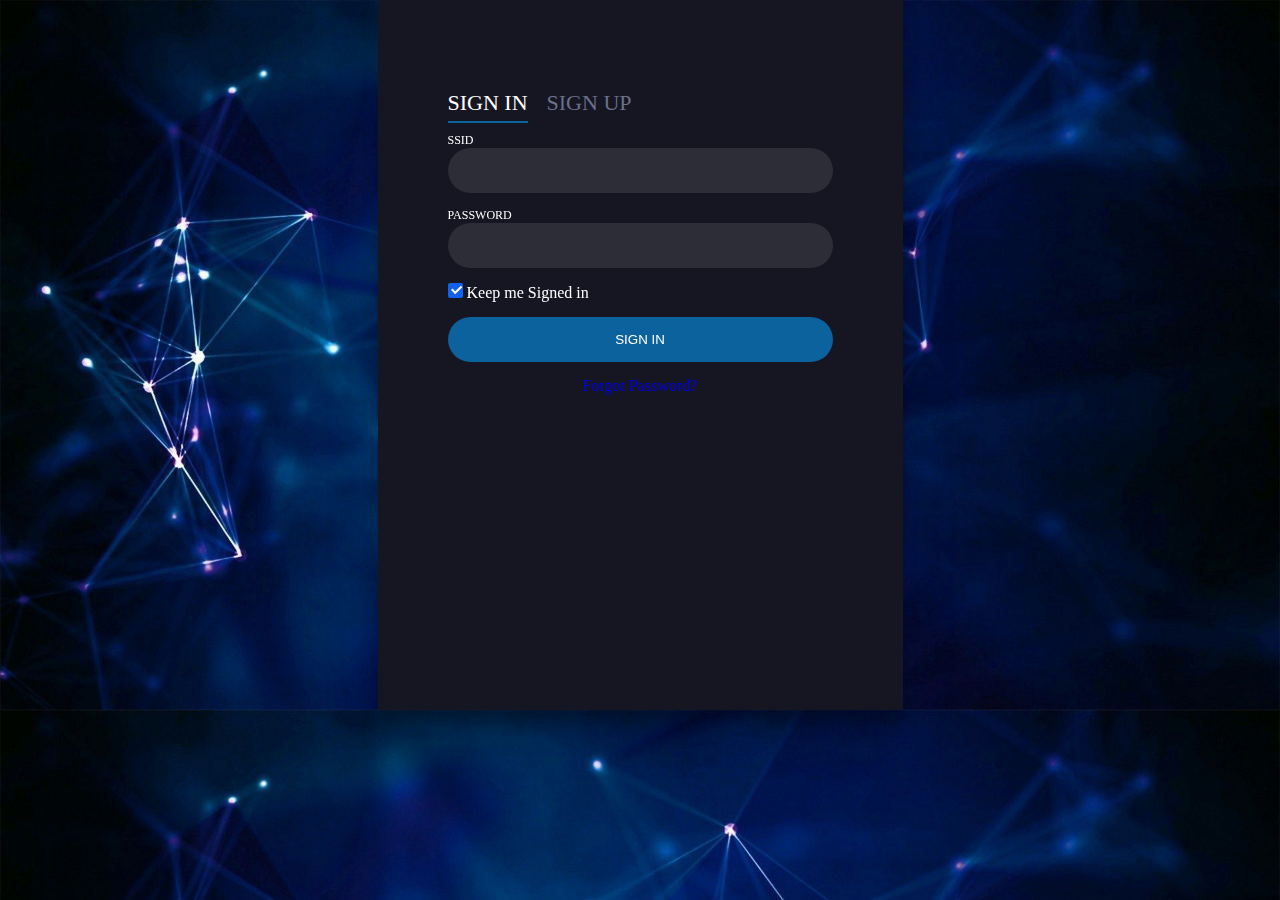
<file: index.html>
<!DOCTYPE html>
<html>
<head>
  <title>Control panel SignUp login</title> 
  <link rel="stylesheet" type="text/css" href="CSSL.css">
</head>
<form id="form0" name="vform" onsubmit="return chk_function()">
<div class="login-wrap">
  <div class="login-html">
    <input id="tab-1" type="radio" name="tab" class="sign-in" checked><label for="tab-1" class="tab" >Sign In</label>
    <input id="tab-2" type="radio" name="tab" class="sign-up"><label for="tab-2" class="tab">Sign Up</label>
    <div class="login-form">
      <div class="sign-in-htm">
        <div class="group" id="SSID_div">
          <label for="user" class="label">SSID</label>
          <input id="user" name="Name" type="text" class="input">
		  <div id="name_error"></div>
        </div>
        <div class="group" id="password_div">
          <label for="pass" class="label">Password</label>
          
          <input id="pass" name="passw" type="password" class="input" data-type="password" onfocus="myFunction(this)">
		  <div id="password_error"></div>
        </div>
        <div class="group">
          <input id="check" type="checkbox" class="check" checked>
          <label for="check"><span class="icon"></span> Keep me Signed in</label>
        </div>
        <div class="group">
           <a href="index.html"><input type="submit" class="button" value="Sign In"></a>
        </div>
        <div class="hr"></div>
        <div class="foot-lnk">
          <a href="#forgot">Forgot Password?</a>
        </div>
      </div>
	  </form>
	  <form id="form0">
      <div class="sign-up-htm">
        <div class="group">
          <label for="user" class="label">SSID</label>
          <input id="user" name= "name" type="text" class="input" required>
        </div>
        <div class="group">
          <label for="pass" class="label">Password</label>
          <input id="pass"  name= "passw" type="password" class="input" data-type="password" required>
        </div>
        <div class="group">
          <label for="pass" class="label">Repeat Password</label>
          <input id="pass" name= "passw" type="password" class="input" data-type="password" required>
        </div>
        <div class="group">
          <label for="pass" class="label">Email Address</label>
          
          <input id="pass" name= "Email" type="text" class="input" placeholder="Username@example.com" required>
        </div>
        <div class="group">
          <a href="index.html"><input type="submit" class="button" value="Sign Up"></a>
        </div>
		</form>
        <div class="hr"></div>
        <div class="foot-lnk">
          <label for="tab-1">Already Member?</a>
        </div>
      </div>
    </div>
  </div>
</div>

 

<script type="text/javascript">

// SELECTING ALL TEXT ELEMENTS 
var SSID = document.forms['vform']['Name']; //SSID elament
var password = document.forms['vform']['passw'];//password elament

// SELECTING ALL ERROR DISPLAY ELEMENTS
var name_error = document.getElementById('name_error')//error massege for the name if the SSID is embty 
var password_error = document.getElementById('password_error');//error massege for the password if the password is embty or not contane @ and .

// SETTING ALL EVENT LISTENERS
SSID.addEventListener('blur', nameVerify, true);// check the SSID and verify
password.addEventListener('blur', passwordVerify, true);// check the password and verify
 
function chk_function() { // the founction to check the form of sign up and login 

if(SSID.value=='' && password.value=='')// if statment to check
 {
    SSID.style.border = "1px solid red";//error massege for the name if the SSID is embty 
    password.style.border = "1px solid red";//error massege for the password if the password is embty or not contane @ and .
	document.getElementById('SSID_div').style.color = "red";//the style
    document.getElementById('password_div').style.color = "red";//the style
	name_error.textContent = "SSID is required";
    password_error.textContent = "Password is required";
	SSID.focus();//foucs in the password and make it yallow
    <!--password.focus()-->
    return false;
 }
if (SSID.value=='') // if statment to check or massege for the password if the password is embty or not c
{
    SSID.style.border = "1px solid red";
    document.getElementById('SSID_div').style.color = "red";
    name_error.textContent = "SSID is required";
    SSID.focus();
    return false;
 }
  
if (password.value=='')// if statment to checkhe name if the SSID is embty 
{
    password.style.border = "1px solid red";
    document.getElementById('password_div').style.color = "red";
    password_error.textContent = "Password is required";
    <!--password.focus()-->
    return false;
 } 
  
if (/[^a-zA-Z]/.test(password.value.charAt(0))==true)// if statment to check// if statment to check to check password length
 {
    password.style.border = "1px solid red";
    document.getElementById('password_div').style.color = "red";
    password_error.textContent = "first char in password must be letter from a to z or A to Z only";
    <!--password.focus();-->
    return false;
 } 
 
if (password.value.length < 10)// if statment to check to check password length
{
    password.style.border = "1px solid red";
    document.getElementById('password_div').style.color = "red";
    password_error.textContent = "the password must contains at least 10 digits";
    <!--password.focus();-->
    return false;
   
 }
 if(SSID.value.length > 0 && password.value.length > 0){// if statment to check the legnth of
 // password and SSID then log in successfully
    alert("You have signed in successfully");
    window.location.replace("index.html");
       return false;

}
}

// event handler functions
function nameVerify() {// if statment to check SSID
  if (SSID.value.length > 1) {
   SSID.style.border = "1px solid #5e6e66";
   document.getElementById('SSID_div').style.color = "#5e6e66";
   name_error.innerHTML= "";
   return true;
  }
}

function passwordVerify() {// if statment to check the password
  if (password.value.length > 1) {
  	password.style.border = "1px solid #5e6e66";
  	document.getElementById('password_div').style.color = "#5e6e66";
  	password_error.innerHTML = "";
  	return true;
  }
  
}


function myFunction(x) {// if statment to make feld yallow in foucs

  x.style.background = "#0C629C";
}

</script>
</html>
</file>
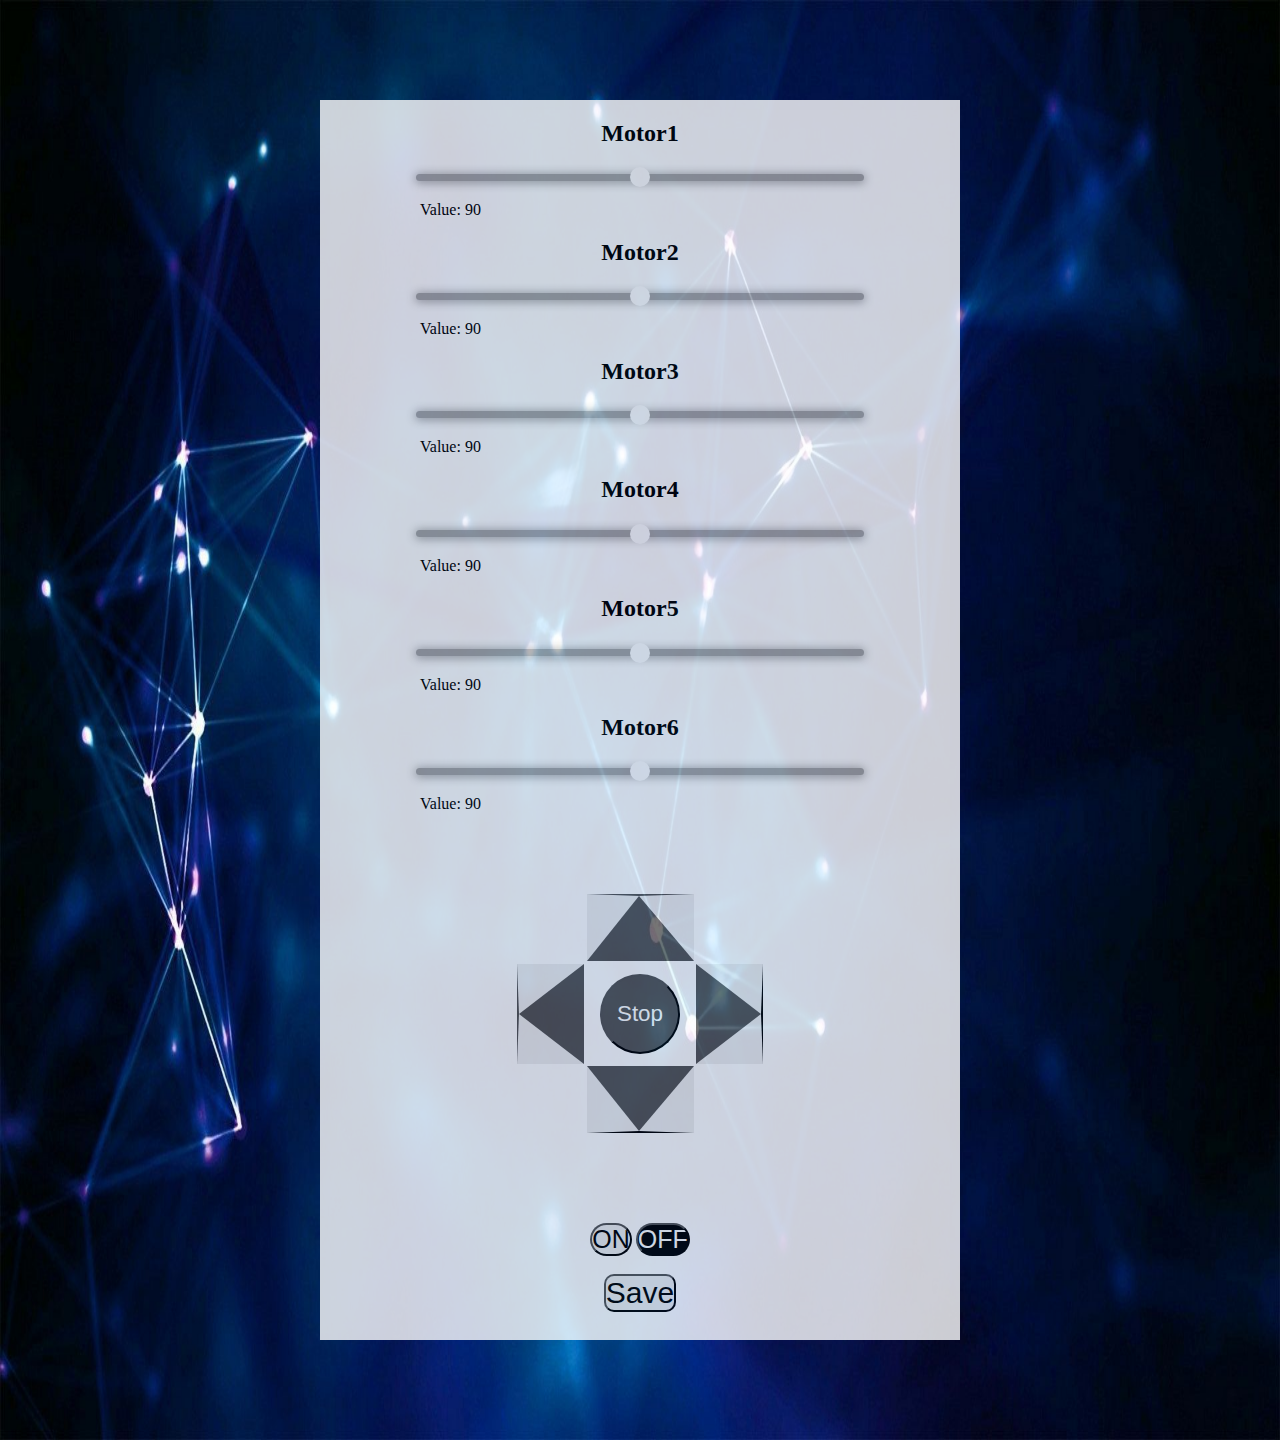
<file: index2.html>
<!DOCTYPE html>
<html lang="en">
<head>
    <meta charset="UTF-8">
    <meta http-equiv="X-UA-Compatible" content="IE=edge">
    <meta name="viewport" content="width=device-width, initial-scale=1.0">
    <title>Robot Control System</title>
    <link rel="stylesheet" href="CSS.css">   

</head>

<body>
 
    <div class = "slideContainer">
        
        <iframe name="dummyframe" id="dummyframe" style="display: none;"></iframe>
        <form id="myForm" action="index.php" method ="POST" target="dummyframe">
      
        <!--المحرك 1-->
        <h2>Motor1</h2>
        <div class = "motor1">
        <input type="range" min = "0" max = "180" value="90" id = "Range1" class = "slider" name = "M1">
        <p>Value: <span id = "value1"></span></p>
        </div>

        <!--المحرك 2-->
        <h2>Motor2</h2>
        <div class = "motor2">
        <input type="range" min = "0" max = "180" value="90" id = "Range2" class = "slider" name = "M2">
        <p>Value: <span id = "value2"></span></p>
        </div>

        
        <!--المحرك 3-->
        <h2>Motor3</h2>
        <div class = "motor3">
        <input type="range" min = "0" max = "180" value="90" id = "Range3" class = "slider" name = "M3">
        <p>Value: <span id = "value3"></span></p>
        </div>

        <!--المحرك 4-->
        <h2>Motor4</h2>
        <div class = "motor4">
        <input type="range" min = "0" max = "180" value="90" id = "Range4" class = "slider" name = "M4">
        <p>Value: <span id = "value4"></span></p>
        </div>

        <!--المحرك 5-->
        <h2>Motor5</h2>
        <div class = "motor5">
        <input type="range" min = "0" max = "180" value="90" id = "Range5" class = "slider" name = "M5">
        <p>Value: <span id = "value5"></span></p>
        </div>

        <!--المحرك 6-->
        <h2>Motor6</h2>
        <div class = "motor6">
        <input type="range" min = "0" max = "180" value="90" id = "Range6" class = "slider" name = "M6">
        <p>Value: <span id = "value6"></span></p>
        </div>

        <br><br>
		<p>

        </p><table id= "table">

        <tr>
          <th> </th>
          <th> </th>
          <th> </th>
        </tr>
        <tr>
          <td> </td>
          <td> </td>
          <td> </td>
        </tr>
        <tr>
          <td> </td>
          <td> <input type="submit" class ="Forward"  value = "Forward" name =forward > </td>
          <td> </td>
        </tr>
        <tr>
          <td> <input type="submit" class="Left" value = "Left" name =left > </td>
          <td> <input type="submit" class="Stop" value = "Stop" name =stop > </td>
          <td> <input type="submit" class="Right" value = "Right" name =right > </td>
        </tr> 
        <tr>
          <td> </td>
          <td> <input type="submit" class ="Backward" value = "Backward" name =backward > </td>
          <td> </td>
        </tr>
		<tr>
          <td> </td>
          <td> </td>
          <td> </td>
        </tr>
    
        </table>   
		<br><br>

        <br><br>
        <input class= ON type="submit" value = "ON" name =on>
        <input class= OFF type="submit" value = "OFF" name =off>
        <br><br>
		<input class= SAVE type="submit" value = "Save" name = save>
	    <br><br>

        </form>
    </div>
	<script>
  window.watsonAssistantChatOptions = {
      integrationID: "ea2a1c12-99fe-4af3-9c26-512bf5897c5b", // The ID of this integration.
      region: "eu-de", // The region your integration is hosted in.
      serviceInstanceID: "61323bca-0c58-4887-82cb-ef18de316bb3", // The ID of your service instance.
      onLoad: function(instance) { instance.render(); }
    };
  setTimeout(function(){
    const t=document.createElement('script');
    t.src="https://web-chat.global.assistant.watson.appdomain.cloud/loadWatsonAssistantChat.js";
    document.head.appendChild(t);
  });
</script>
</body>

<script src="JS.js"></script>

</html>
</file>
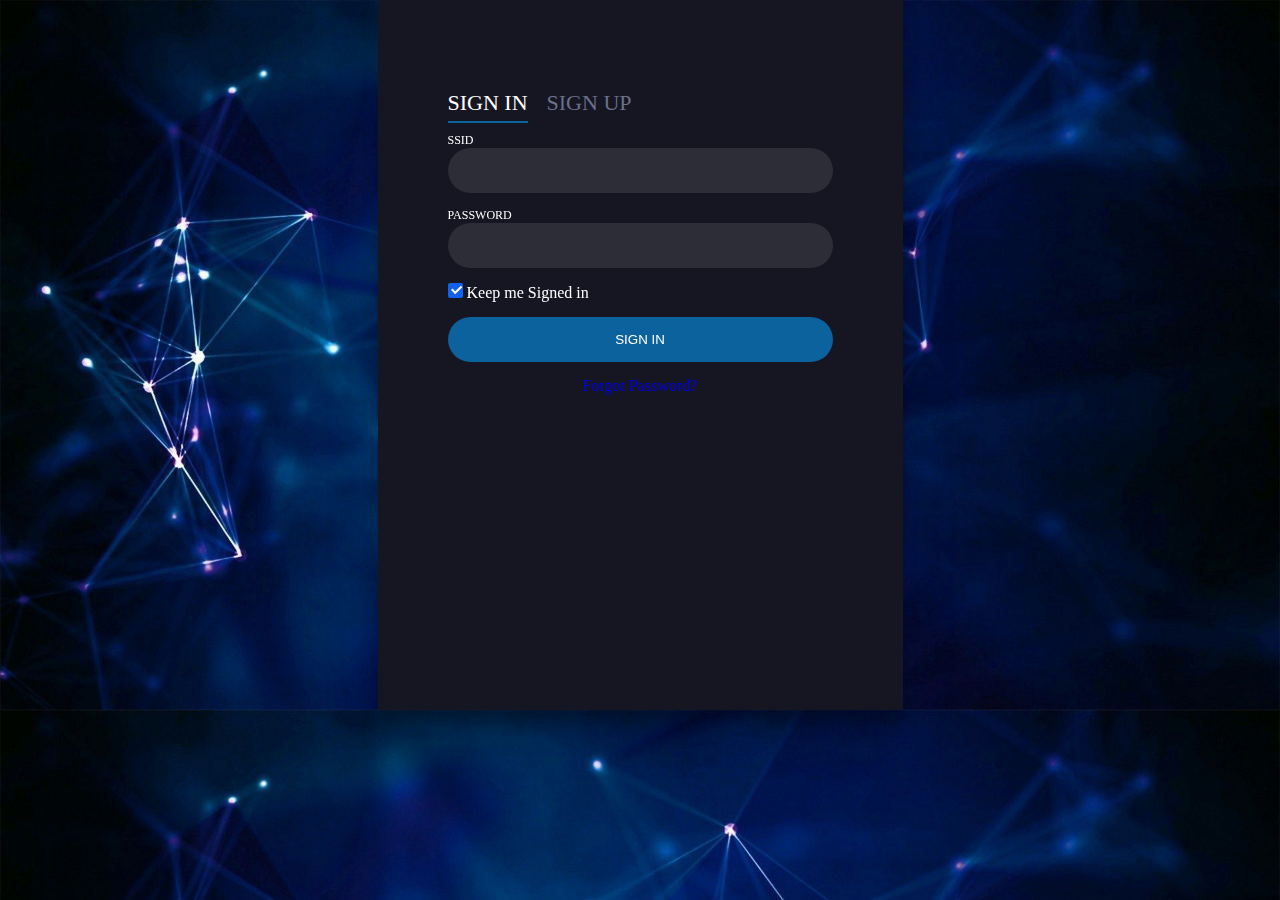
<file: Log.html>
<!DOCTYPE html>
<html>
<head>
  <title>Control panel SignUp login</title> 
  <link rel="stylesheet" type="text/css" href="CSSL.css">
</head>
<form id="form0" name="vform" onsubmit="return chk_function()">
<div class="login-wrap">
  <div class="login-html">
    <input id="tab-1" type="radio" name="tab" class="sign-in" checked><label for="tab-1" class="tab" >Sign In</label>
    <input id="tab-2" type="radio" name="tab" class="sign-up"><label for="tab-2" class="tab">Sign Up</label>
    <div class="login-form">
      <div class="sign-in-htm">
        <div class="group" id="SSID_div">
          <label for="user" class="label">SSID</label>
          <input id="user" name="Name" type="text" class="input">
		  <div id="name_error"></div>
        </div>
        <div class="group" id="password_div">
          <label for="pass" class="label">Password</label>
          
          <input id="pass" name="passw" type="password" class="input" data-type="password" onfocus="myFunction(this)">
		  <div id="password_error"></div>
        </div>
        <div class="group">
          <input id="check" type="checkbox" class="check" checked>
          <label for="check"><span class="icon"></span> Keep me Signed in</label>
        </div>
        <div class="group">
           <a href="index.html"><input type="submit" class="button" value="Sign In"></a>
        </div>
        <div class="hr"></div>
        <div class="foot-lnk">
          <a href="#forgot">Forgot Password?</a>
        </div>
      </div>
	  </form>
	  <form id="form0">
      <div class="sign-up-htm">
        <div class="group">
          <label for="user" class="label">SSID</label>
          <input id="user" name= "name" type="text" class="input" required>
        </div>
        <div class="group">
          <label for="pass" class="label">Password</label>
          <input id="pass"  name= "passw" type="password" class="input" data-type="password" required>
        </div>
        <div class="group">
          <label for="pass" class="label">Repeat Password</label>
          <input id="pass" name= "passw" type="password" class="input" data-type="password" required>
        </div>
        <div class="group">
          <label for="pass" class="label">Email Address</label>
          
          <input id="pass" name= "Email" type="text" class="input" placeholder="Username@example.com" required>
        </div>
        <div class="group">
          <a href="index.html"><input type="submit" class="button" value="Sign Up"></a>
        </div>
		</form>
        <div class="hr"></div>
        <div class="foot-lnk">
          <label for="tab-1">Already Member?</a>
        </div>
      </div>
    </div>
  </div>
</div>

 

<script type="text/javascript">

// SELECTING ALL TEXT ELEMENTS 
var SSID = document.forms['vform']['Name']; //SSID elament
var password = document.forms['vform']['passw'];//password elament

// SELECTING ALL ERROR DISPLAY ELEMENTS
var name_error = document.getElementById('name_error')//error massege for the name if the SSID is embty 
var password_error = document.getElementById('password_error');//error massege for the password if the password is embty or not contane @ and .

// SETTING ALL EVENT LISTENERS
SSID.addEventListener('blur', nameVerify, true);// check the SSID and verify
password.addEventListener('blur', passwordVerify, true);// check the password and verify
 
function chk_function() { // the founction to check the form of sign up and login 

if(SSID.value=='' && password.value=='')// if statment to check
 {
    SSID.style.border = "1px solid red";//error massege for the name if the SSID is embty 
    password.style.border = "1px solid red";//error massege for the password if the password is embty or not contane @ and .
	document.getElementById('SSID_div').style.color = "red";//the style
    document.getElementById('password_div').style.color = "red";//the style
	name_error.textContent = "SSID is required";
    password_error.textContent = "Password is required";
	SSID.focus();//foucs in the password and make it yallow
    <!--password.focus()-->
    return false;
 }
if (SSID.value=='') // if statment to check or massege for the password if the password is embty or not c
{
    SSID.style.border = "1px solid red";
    document.getElementById('SSID_div').style.color = "red";
    name_error.textContent = "SSID is required";
    SSID.focus();
    return false;
 }
  
if (password.value=='')// if statment to checkhe name if the SSID is embty 
{
    password.style.border = "1px solid red";
    document.getElementById('password_div').style.color = "red";
    password_error.textContent = "Password is required";
    <!--password.focus()-->
    return false;
 } 
  
if (/[^a-zA-Z]/.test(password.value.charAt(0))==true)// if statment to check// if statment to check to check password length
 {
    password.style.border = "1px solid red";
    document.getElementById('password_div').style.color = "red";
    password_error.textContent = "first char in password must be letter from a to z or A to Z only";
    <!--password.focus();-->
    return false;
 } 
 
if (password.value.length < 10)// if statment to check to check password length
{
    password.style.border = "1px solid red";
    document.getElementById('password_div').style.color = "red";
    password_error.textContent = "the password must contains at least 10 digits";
    <!--password.focus();-->
    return false;
   
 }
 if(SSID.value.length > 0 && password.value.length > 0){// if statment to check the legnth of
 // password and SSID then log in successfully
    alert("You have signed in successfully");
    window.location.replace("index.html");
       return false;

}
}

// event handler functions
function nameVerify() {// if statment to check SSID
  if (SSID.value.length > 1) {
   SSID.style.border = "1px solid #5e6e66";
   document.getElementById('SSID_div').style.color = "#5e6e66";
   name_error.innerHTML= "";
   return true;
  }
}

function passwordVerify() {// if statment to check the password
  if (password.value.length > 1) {
  	password.style.border = "1px solid #5e6e66";
  	document.getElementById('password_div').style.color = "#5e6e66";
  	password_error.innerHTML = "";
  	return true;
  }
  
}


function myFunction(x) {// if statment to make feld yallow in foucs

  x.style.background = "#0C629C";
}

</script>
</html>
</file>
<file: CSSL.css>
/*-------------------------------------log in Sign up----------------------------------------*/
body{
  margin:0;
  color:#6a6f8c;
  background-image: url('img.jpg');
  background-size: 100% 100%;
  font:600 16px/18px ,sans-serif;
}

*,:after,:before{box-sizing:border-box}
.clearfix:after,.clearfix:before{content:'';display:table}
.clearfix:after{clear:both;display:block}
a{text-decoration:none}

.login-wrap{
  width:100%;
  margin:auto;
  max-width:525px;
  min-height:710px;
  position:relative;
  background-color: #000015;
  box-shadow:0 12px 15px 0 rgba(0,0,0,.24),0 17px 50px 0 rgba(0,0,0,.19);
}
.login-html{
  width:100%;
  height:100%;
  position:absolute;
  padding:90px 70px 50px 70px;
  background:rgba(219, 215, 159, 0.1);
}
.login-html .sign-in-htm,
.login-html .sign-up-htm{
  top:0;
  left:0;
  right:0;
  bottom:0;
  position:absolute;
  transform:rotateY(180deg);
  backface-visibility:hidden;
  transition:all .4s linear;
}
.login-html .sign-in,
.login-html .sign-up,
.login-form .group .check{
  display:none;
}
.login-html .tab,
.login-form .group .label,
.login-form .group .button{
  text-transform:uppercase;
}
.login-html .tab{
  font-size:22px;
  margin-right:15px;
  padding-bottom:5px;
  margin:0 15px 10px 0;
  display:inline-block;
  border-bottom:2px solid transparent;
}
.login-html .sign-in:checked + .tab,
.login-html .sign-up:checked + .tab{
  color:#fff;
  border-color:#0C629C;
}
.login-form{
  min-height:345px;
  position:relative;
  perspective:1000px;
  transform-style:preserve-3d;
}
.login-form .group{
  margin-bottom:15px;
}
.login-form .group .label,
.login-form .group .input,
.login-form .group .button{
  width:100%;
  color:#fff;
  display:block;
}
.login-form .group .input,
.login-form .group .button{
  border:none;
  padding:15px 20px;
  border-radius:25px;
  background:rgba(255,255,255,.1);
}
.login-form .group input[data-type="password"]{
  text-security:circle;
  -webkit-text-security:circle;
}
.login-form .group .label{
  color:white;
  font-size:12px;
}
.login-form .group .button{
  background:#0C629C;
}
.login-form .group label .icon{
  width:15px;
  height:15px;
  border-radius:2px;
  position:relative;
  display:inline-block;
  background:rgba(255,255,255,.1);
}
.login-form .group label .icon:before,
.login-form .group label .icon:after{
  content:'';
  width:10px;
  height:2px;
  background:#fff;
  position:absolute;
  transition:all .2s ease-in-out 0s;
}
.login-form .group label .icon:before{
  left:3px;
  width:5px;
  bottom:6px;
  transform:scale(0) rotate(0);
}
.login-form .group label .icon:after{
  top:6px;
  right:0;
  transform:scale(0) rotate(0);
}
.login-form .group .check:checked + label{
  color:#fff;
}
.login-form .group .check:checked + label .icon{
  background:#1161ee;
}
.login-form .group .check:checked + label .icon:before{
  transform:scale(1) rotate(45deg);
}
.login-form .group .check:checked + label .icon:after{
  transform:scale(1) rotate(-45deg);
}
.login-html .sign-in:checked + .tab + .sign-up + .tab + .login-form .sign-in-htm{
  transform:rotate(0);
}
.login-html .sign-up:checked + .tab + .login-form .sign-up-htm{
  transform:rotate(0);
}


.foot-lnk{
  text-align:center;
}
img{
  width:100%
}
</file>
<file: CSS.css>
body{
    background-image: url('img.jpg');
    background-size: 100% 100%;
	font-family: Cursive;
    padding: 0px;
    margin: 0px;
    display: flex;
    justify-content: center;
    color: black; 
 
}

*{
	padding: 0;
}

p{
  	text-align: left;
    margin-left: 100px;	
}

h2{
    text-align: center;
}

.slideContainer{
	background-color: white;
	opacity: 0.8;
    width: 50%;      
    margin: 100px;
	text-align: center;

}

.slider{
    -webkit-appearance: none;
    width: 70%;
    height: 7px;
    background: gray;
    outline: none;  
    opacity: 0.7;
    -webkit-transition: 0.2s;   
    transition:  0.2s;
    border-radius: 10px;
    box-shadow: 0px 1px 10px 1px gray;	
}

.slider :hover{
    opacity: 1;
}

.slider::-webkit-slider-thumb {
    -webkit-appearance: none;
    appearance: none;
    width: 20px;
    height: 20px;
    border-radius: 10px;
    background: white;
    cursor: pointer;
  }
  
.ON{
    font-size: 25px;
    border-radius: 50px;	
}
.OFF{
    font-size: 25px; 
    background: black; 
    border-radius: 50px; 
    color: white; 	
}
.SAVE{
    font-size: 30px; 
    border-radius: 10px;	
    margin-bottom: 10px;
}  


#table{
	margin: 0 auto;
	
}

.Forward{
	width: 0;
	height: 0;
	border-left: 52px solid transparent;
	border-right: 55px solid transparent;
	border-bottom: 65px solid #555;
	font-size: 20%;

}

.Left{
	margin-left: -1%;
    width: 0;
	height: 0;
	border-top: 50px solid transparent;
	border-right: 65px solid #555;
	border-bottom: 50px solid transparent;
	
}

.Right{
	margin-top: 2%;
    width: 0;
	height: 0;
	border-top: 50px solid transparent;
	border-left: 65px solid #555;
	border-bottom: 50px solid transparent;	
}

.Stop{
    margin-right: 3%;
	margin-left: 3%;
	height: 80px;
    width: 80px;
    background-color: #555;
    border-radius: 50%;
	color: white;
	font-size: 140%;
	text-align: center;
}

.Backward{
    width: 0;
	height: 0;
	border-left: 52px solid transparent;
	border-right: 55px solid transparent;
	border-top: 65px solid #555;	
}
</file>
